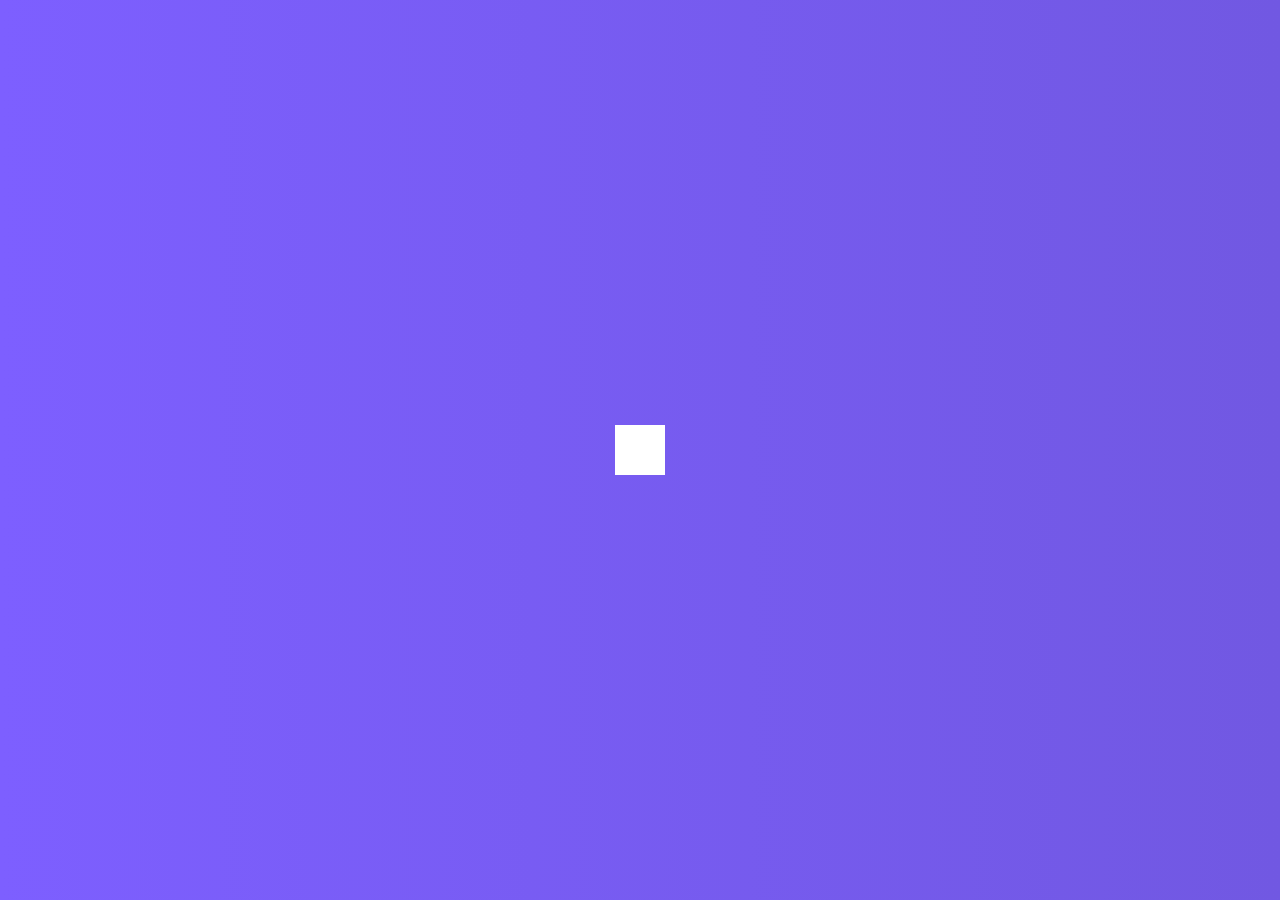
<file: hidden-search/index.html>
<!DOCTYPE html>
<html lang="en">
  <head>
    <meta charset="UTF-8" />
    <meta http-equiv="X-UA-Compatible" content="IE=edge" />
    <meta name="viewport" content="width=device-width, initial-scale=1.0" />
    <link
      rel="stylesheet"
      href="https://cdnjs.cloudflare.com/ajax/libs/font-awesome/5.15.1/css/all.min.css"
      integrity="sha512-+4zCK9k+qNFUR5X+cKL9EIR+ZOhtIloNl9GIKS57V1MyNsYpYcUrUeQc9vNfzsWfV28IaLL3i96P9sdNyeRssA=="
      crossorigin="anonymous"
      referrerpolicy="no-referrer"
    />
    <link rel="stylesheet" href="style.css" />
    <title>Hidden Search</title>
  </head>
  <body>
    <div class="search">
      <input type="text" class="input" placeholder="Search..." />
      <button class="btn"><i class="fas fa-search"></i></button>
    </div>
    <script src="script.js"></script>
  </body>
</html>
</file>
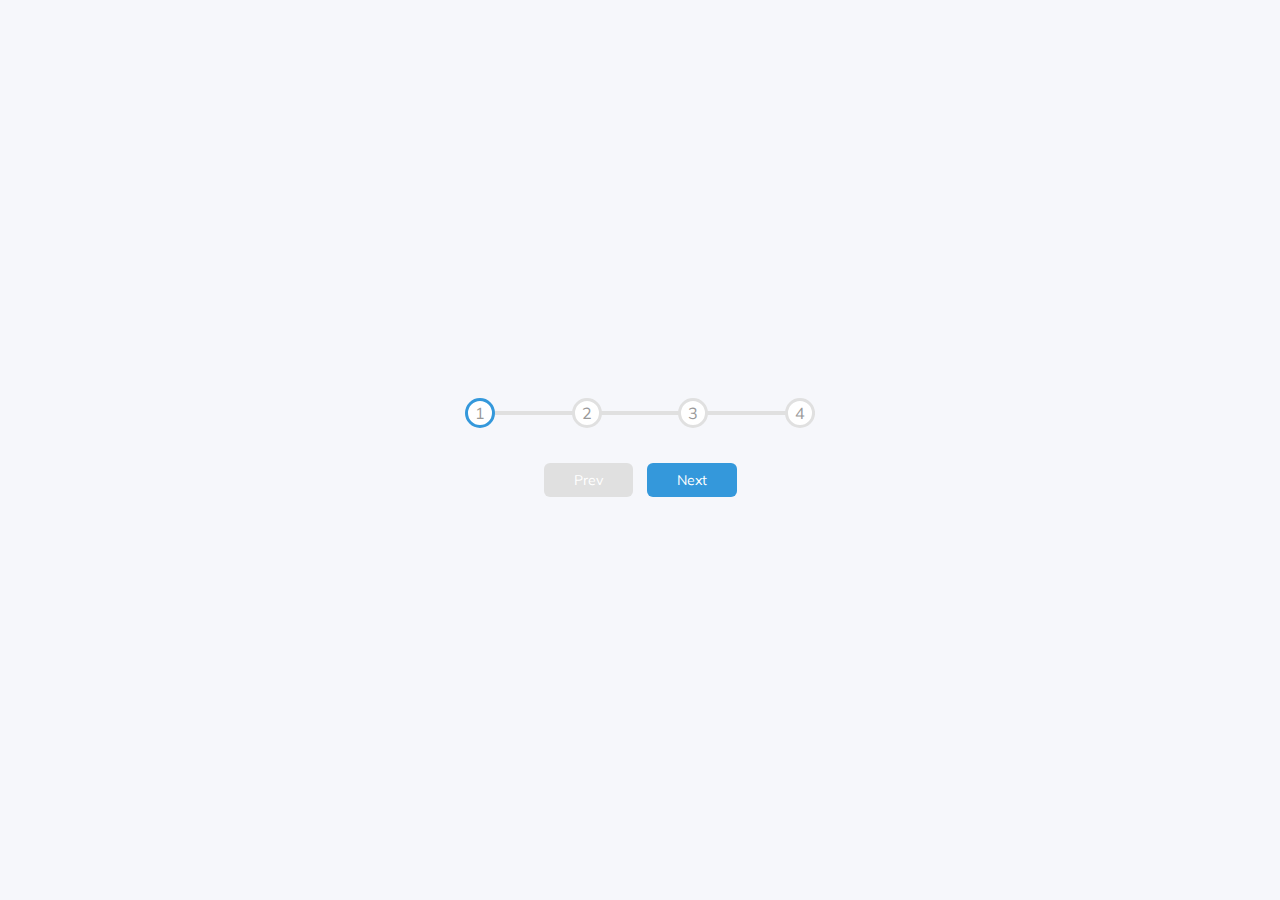
<file: progress-steps/index.html>
<!DOCTYPE html>
<html lang="en">
  <head>
    <meta charset="UTF-8" />
    <meta http-equiv="X-UA-Compatible" content="IE=edge" />
    <meta name="viewport" content="width=device-width, initial-scale=1.0" />
    <link rel="stylesheet" href="style.css" />
    <title>Progress Steps</title>
  </head>
  <body>
    <div class="container">
      <div class="progress-container">
        <div class="progress" id="progress"></div>
        <div class="circle active">1</div>
        <div class="circle">2</div>
        <div class="circle">3</div>
        <div class="circle">4</div>
      </div>
      <button class="btn" id="prev" disabled>Prev</button>
      <button class="btn" id="next">Next</button>
    </div>
    <script src="script.js"></script>
  </body>
</html>
</file>
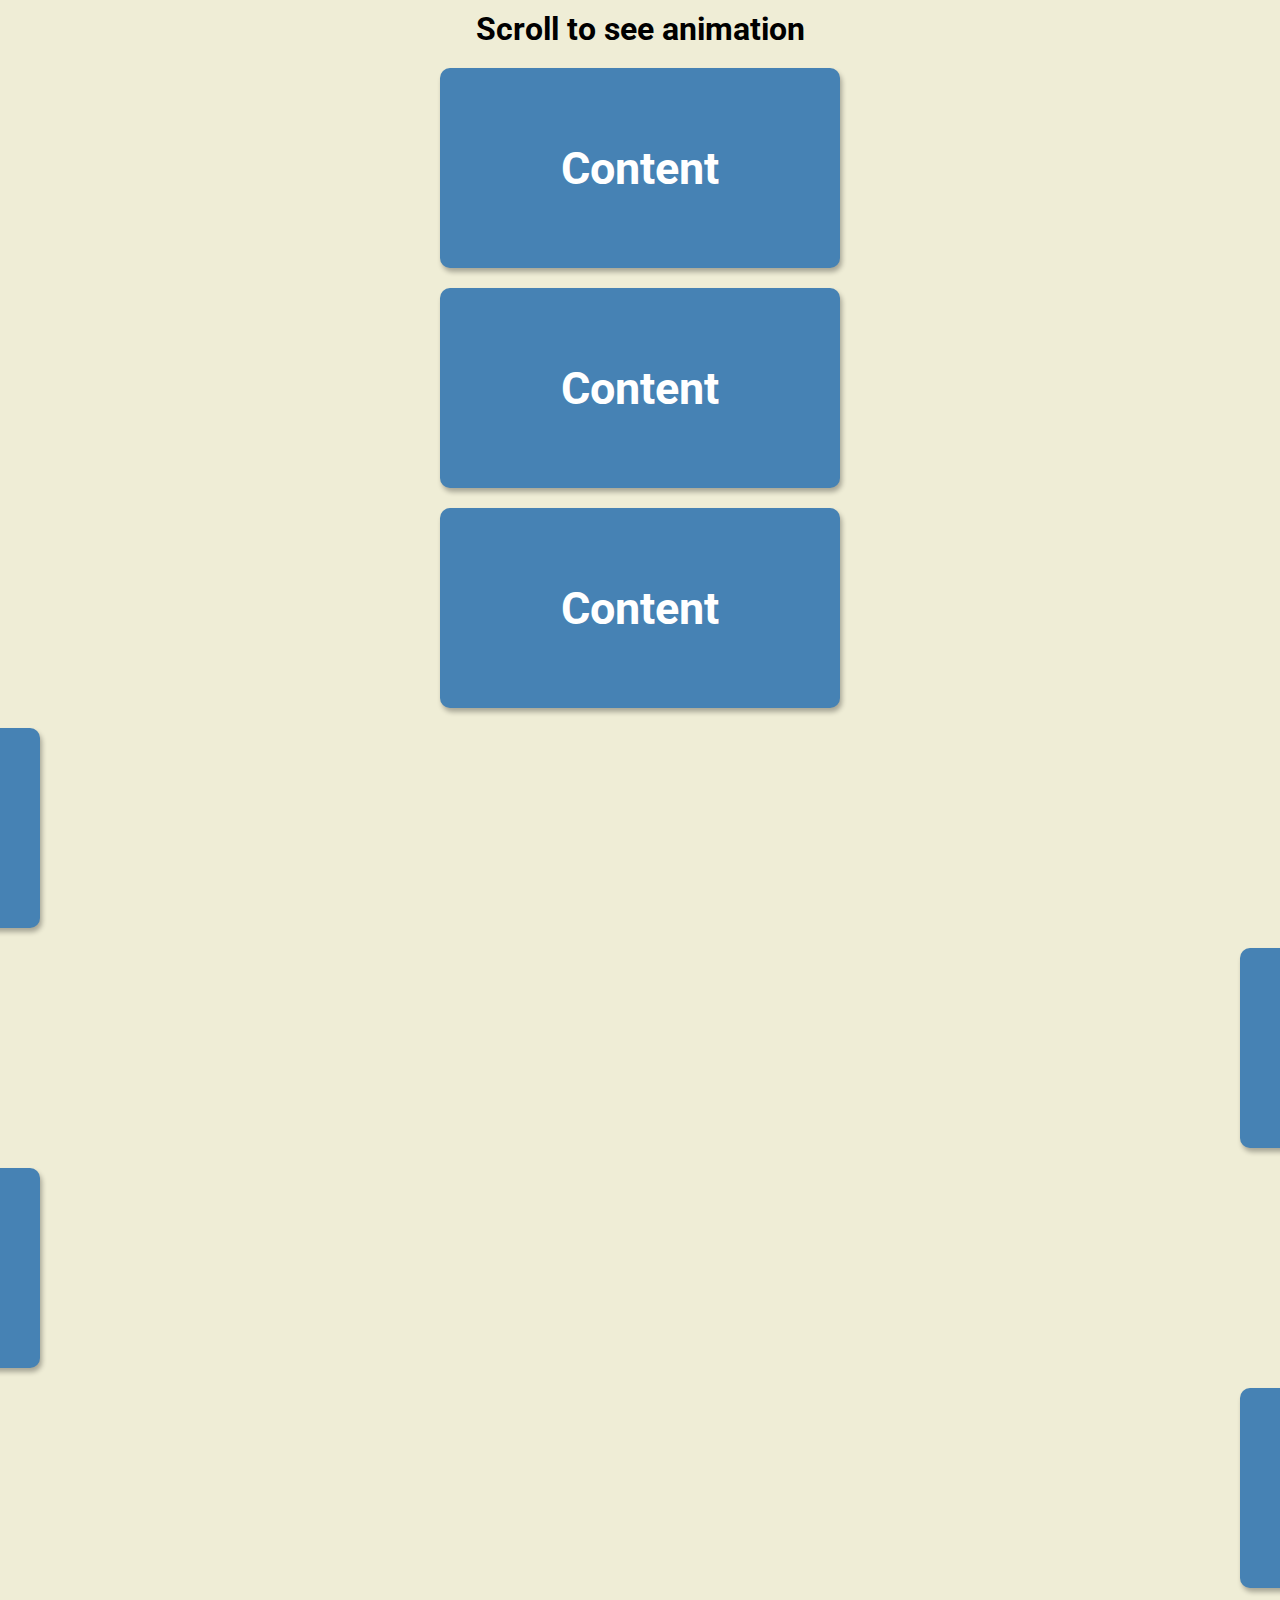
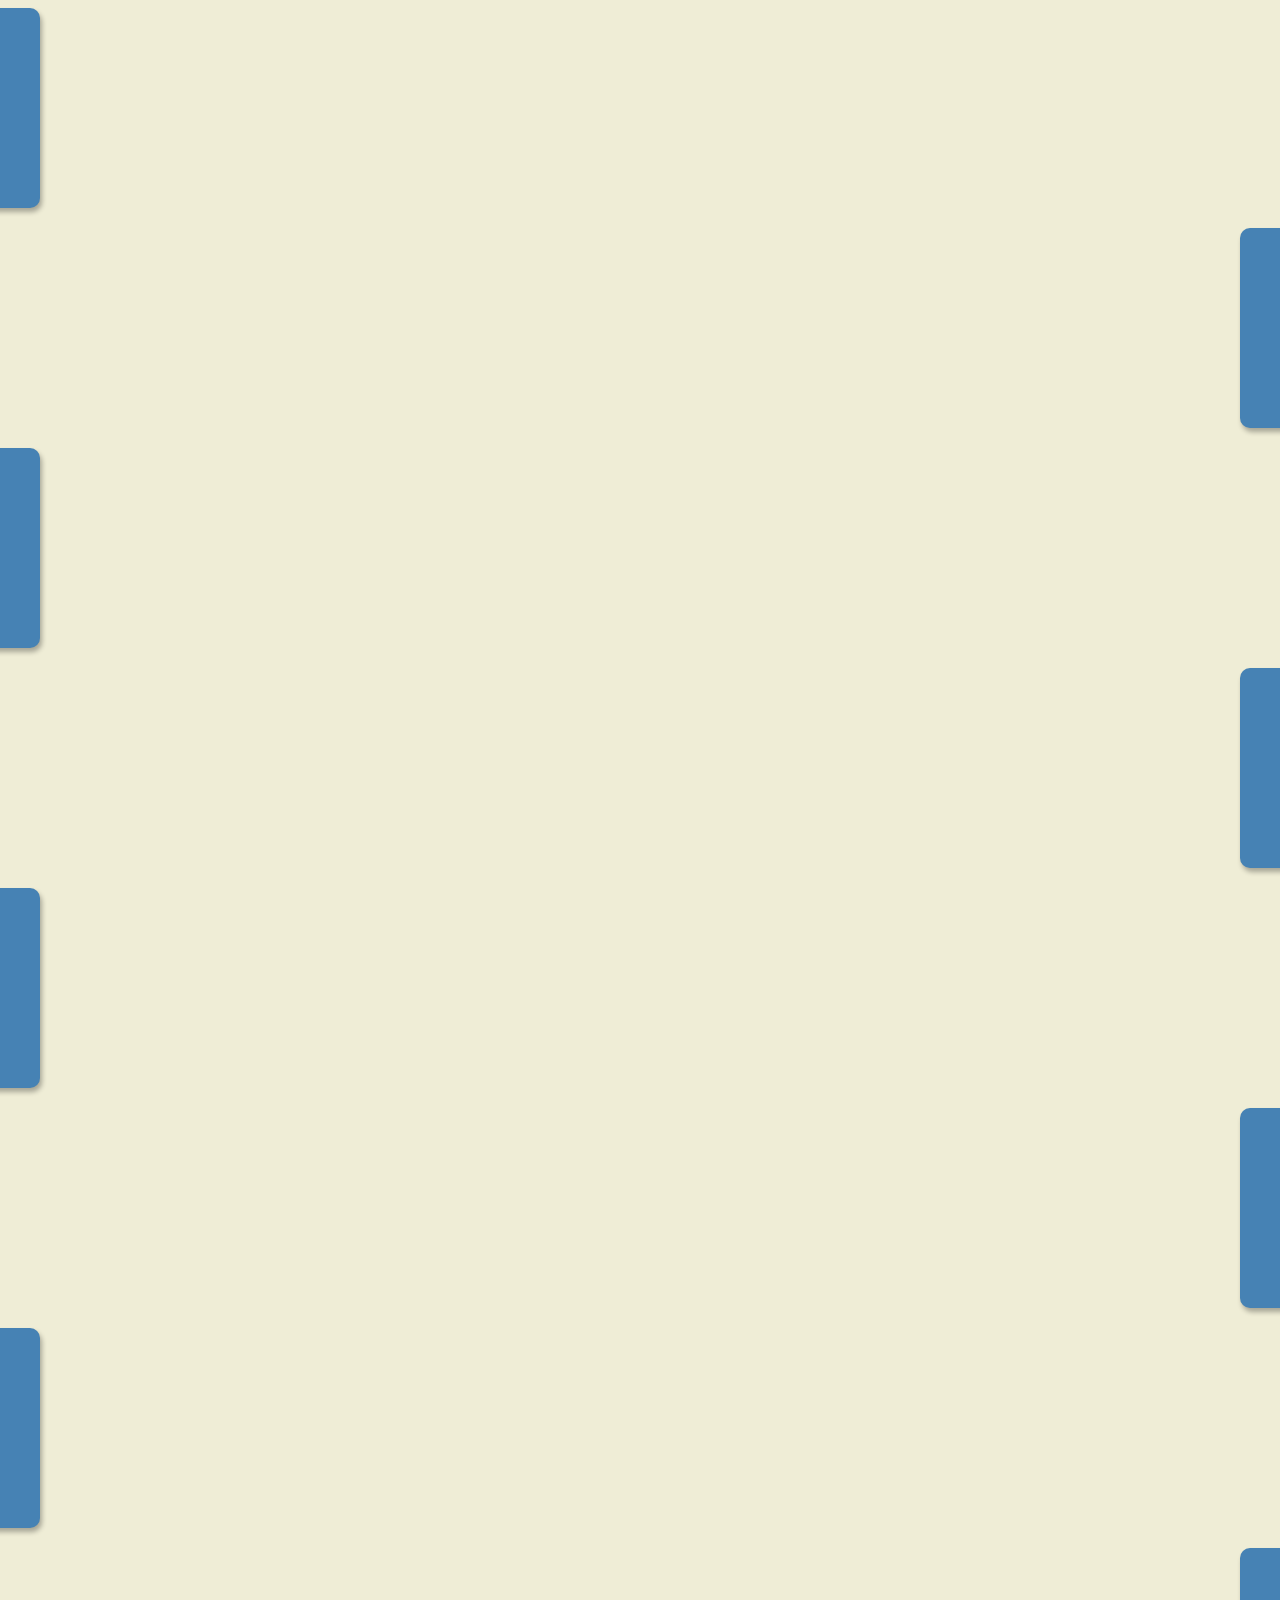
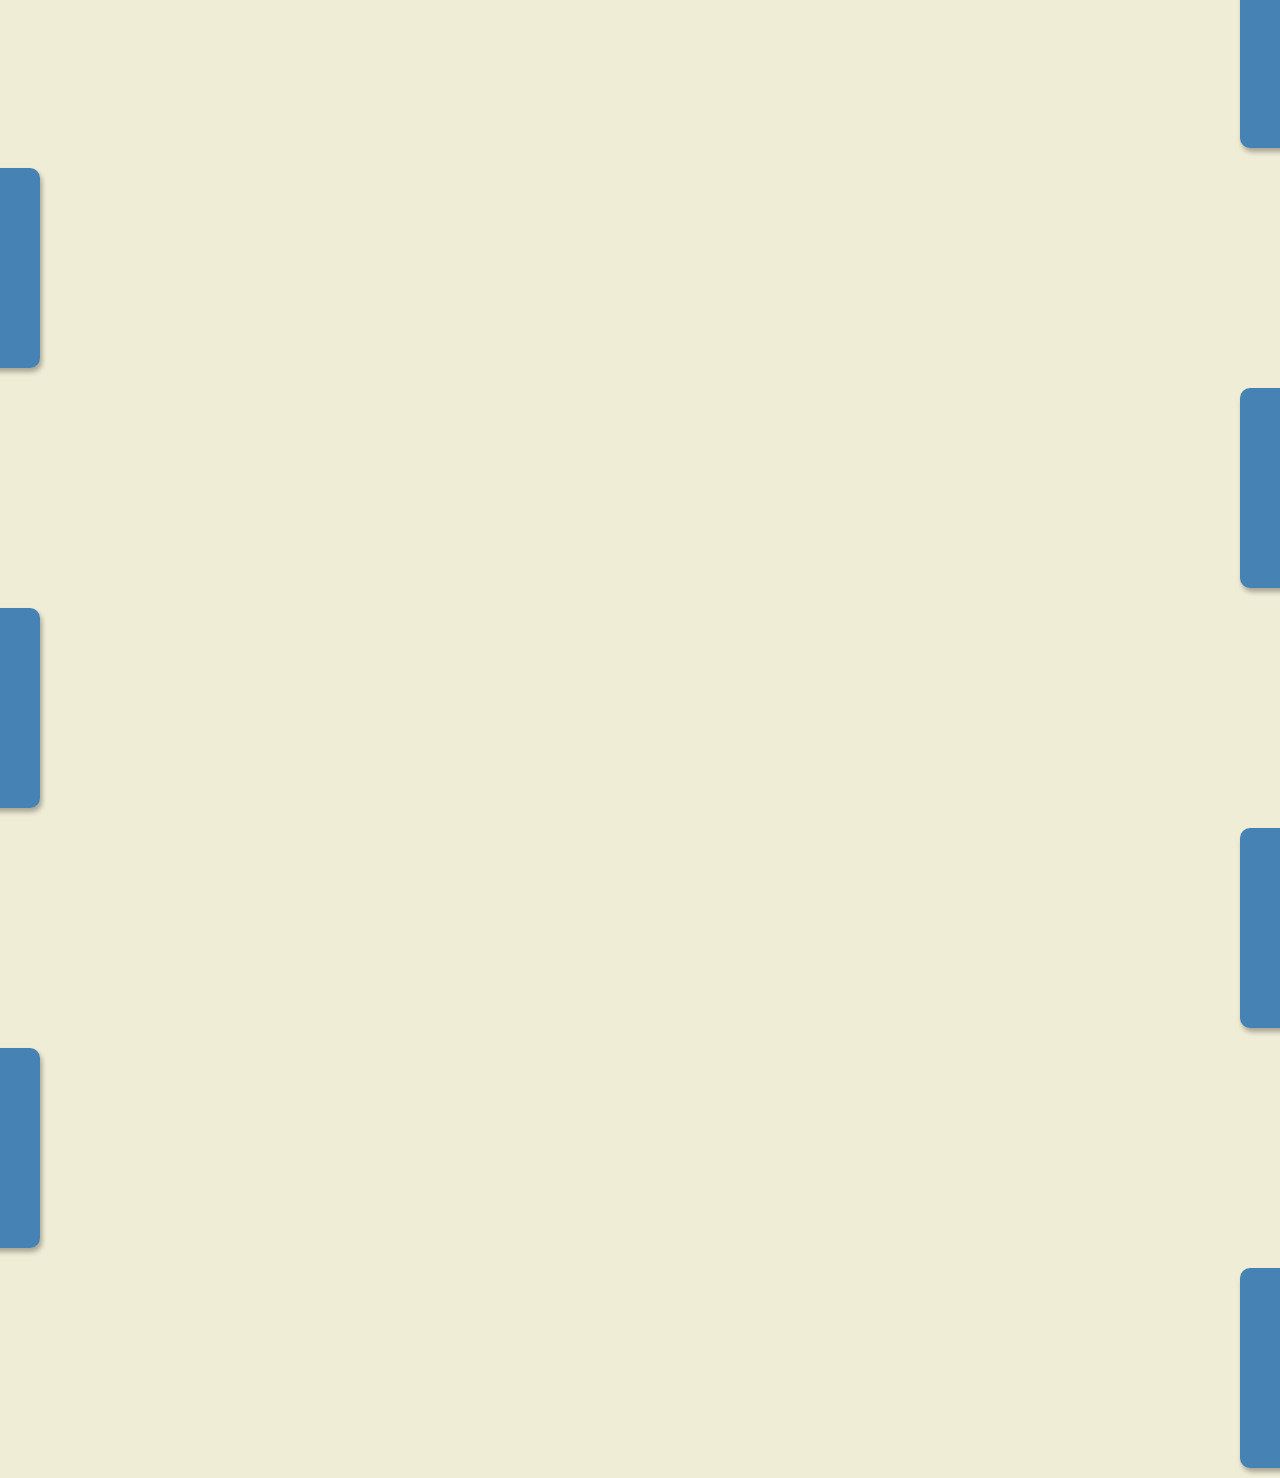
<file: scroll-animation/index.html>
<!DOCTYPE html>
<html lang="en">
  <head>
    <meta charset="UTF-8" />
    <meta http-equiv="X-UA-Compatible" content="IE=edge" />
    <meta name="viewport" content="width=device-width, initial-scale=1.0" />
    <link
      rel="stylesheet"
      href="https://cdnjs.cloudflare.com/ajax/libs/font-awesome/5.15.1/css/all.min.css"
      integrity="sha512-+4zCK9k+qNFUR5X+cKL9EIR+ZOhtIloNl9GIKS57V1MyNsYpYcUrUeQc9vNfzsWfV28IaLL3i96P9sdNyeRssA=="
      crossorigin="anonymous"
      referrerpolicy="no-referrer"
    />
    <link rel="stylesheet" href="style.css" />
    <title>Scroll Animation</title>
  </head>
  <body>
    <h1>Scroll to see animation</h1>
    <div class="box show"><h2>Content</h2></div>
    <div class="box"><h2>Content</h2></div>
    <div class="box"><h2>Content</h2></div>
    <div class="box"><h2>Content</h2></div>
    <div class="box"><h2>Content</h2></div>
    <div class="box"><h2>Content</h2></div>
    <div class="box"><h2>Content</h2></div>
    <div class="box"><h2>Content</h2></div>
    <div class="box"><h2>Content</h2></div>
    <div class="box"><h2>Content</h2></div>
    <div class="box"><h2>Content</h2></div>
    <div class="box"><h2>Content</h2></div>
    <div class="box"><h2>Content</h2></div>
    <div class="box"><h2>Content</h2></div>
    <div class="box"><h2>Content</h2></div>
    <div class="box"><h2>Content</h2></div>
    <div class="box"><h2>Content</h2></div>
    <div class="box"><h2>Content</h2></div>
    <div class="box"><h2>Content</h2></div>
    <div class="box"><h2>Content</h2></div>
    <div class="box"><h2>Content</h2></div>
    <script src="script.js"></script>
  </body>
</html>
</file>
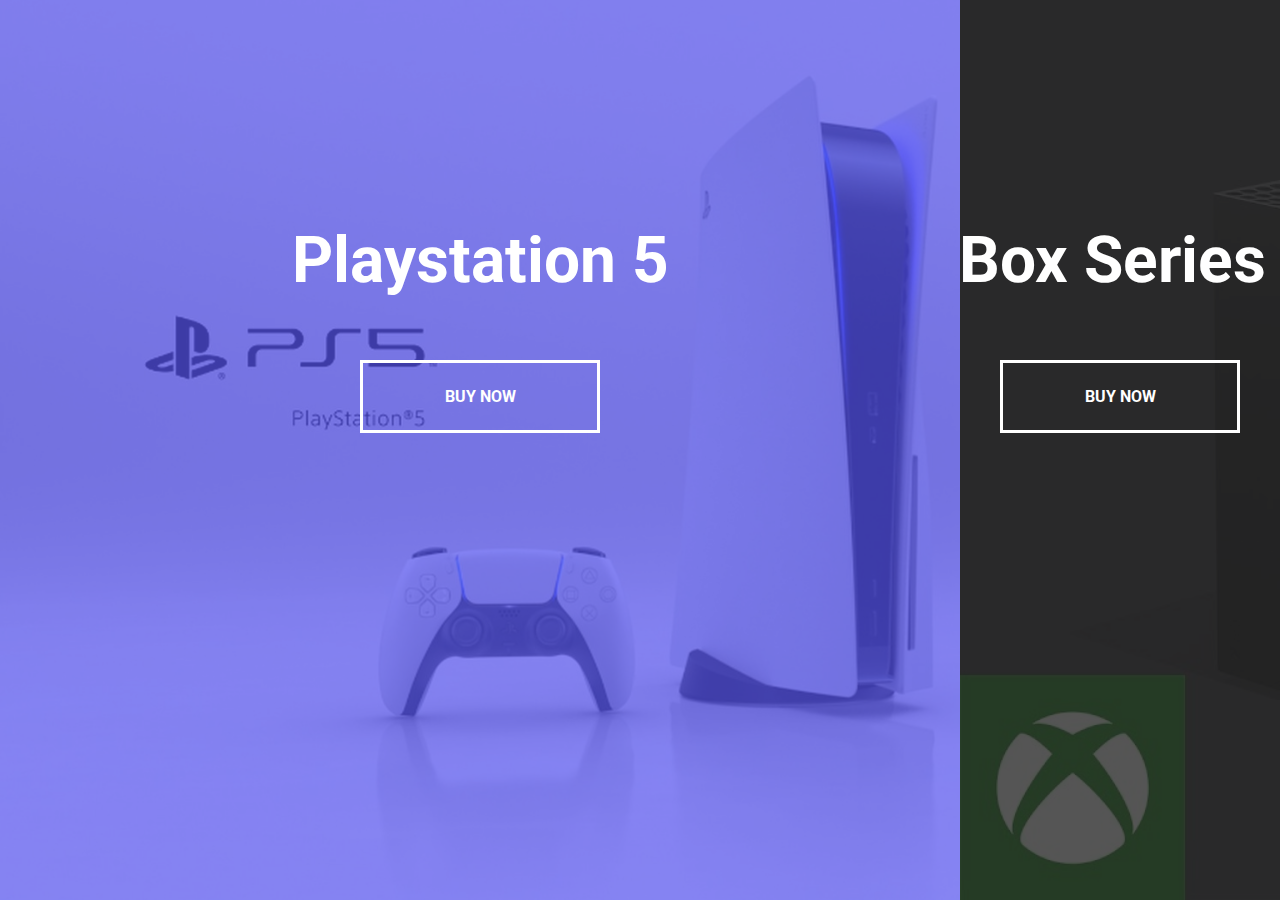
<file: split-landing-page/index.html>
<!DOCTYPE html>
<html lang="en">
  <head>
    <meta charset="UTF-8" />
    <meta http-equiv="X-UA-Compatible" content="IE=edge" />
    <meta name="viewport" content="width=device-width, initial-scale=1.0" />
    <link rel="stylesheet" href="style.css" />
    <title>Split Landing Page</title>
  </head>
  <body>
    <div class="container">
      <div class="split left">
        <h1>Playstation 5</h1>
        <a href="#" class="btn">Buy Now</a>
      </div>
      <div class="split right">
        <h1>XBox Series X</h1>
        <a href="#" class="btn">Buy Now</a>
      </div>
    </div>
    <script src="script.js"></script>
  </body>
</html>
</file>
<file: hidden-search/style.css>
@import url('https://fonts.googleapis.com/css2?family=Roboto:wght@400;700&display=swap');

* {
  box-sizing: border-box;
}

body {
  background-image: linear-gradient(90deg, #7d5fff, #7158e2);
  font-family: 'Roboto', sans-serif;
  margin: 0;
  display: flex;
  align-items: center;
  justify-content: center;
  height: 100vh;
  overflow: hidden;
  margin: 0;
}

.search {
  position: relative;
  height: 50px;
}

.search .input {
  background-color: #fff;
  border: 0;
  font-size: 18px;
  padding: 15px;
  height: 50px;
  width: 50px;
  transition: width 0.3s ease;
}

.btn {
  background-color: #fff;
  border: 0;
  cursor: pointer;
  font-size: 24px;
  position: absolute;
  top: 0;
  left: 0;
  height: 50px;
  width: 50px;
  transition: tranform 0.3s ease;
}

.btn:focus,
.input:focus {
  outline: none;
}

.search.active .input {
  width: 200px;
}

.search.active .btn {
  transform: translateX(198px);
}
</file>
<file: progress-steps/style.css>
@import url('https://fonts.googleapis.com/css2?family=Muli&display=swap');

:root {
  --line-border-fill: #3498db;
  --line-border-empty: #e0e0e0;
}
* {
  box-sizing: border-box;
}

body {
  background-color: #f6f7fb;
  font-family: 'Muli', sans-serif;
  margin: 0;
  display: flex;
  flex-direction: column;
  align-items: center;
  justify-content: center;
  height: 100vh;
  overflow: hidden;
  margin: 0;
}

.container {
  text-align: center;
}

.progress-container {
  display: flex;
  justify-content: space-between;
  position: relative;
  margin-bottom: 30px;
  max-width: 100%;
  width: 350px;
}

.progress-container::before {
  content: '';
  background-color: var(--line-border-empty);
  position: absolute;
  top: 50%;
  left: 0;
  transform: translateY(-50%);
  height: 4px;
  width: 100%;
  z-index: -1;
}

.progress {
  background-color: var(--line-border-fill);
  position: absolute;
  top: 50%;
  left: 0;
  transform: translateY(-50%);
  height: 4px;
  width: 0%;
  z-index: -1;
  transition: 0.4s ease;
}

.circle {
  background-color: #fff;
  color: #999;
  border-radius: 50%;
  height: 30px;
  width: 30px;
  display: flex;
  align-items: center;
  justify-content: center;
  border: 3px solid #e0e0e0;
  transition: 0.4s ease;
}

.circle.active {
  border-color: var(--line-border-fill);
}

.btn {
  background-color: var(--line-border-fill);
  color: #fff;
  border: 0;
  border-radius: 6px;
  cursor: pointer;
  font-family: inherit;
  padding: 8px 30px;
  margin: 5px;
  font-size: 14px;
}

.btn:active {
  transform: scale(0.98);
}

.btn:focus {
  outline: 0;
}

.btn:disabled {
  background-color: var(--line-border-empty);
  cursor: not-allowed;
}
</file>
<file: scroll-animation/style.css>
@import url('https://fonts.googleapis.com/css2?family=Roboto:wght@400;700&display=swap');

* {
  box-sizing: border-box;
}

body {
  background-color: #efedd6;
  font-family: 'Roboto', sans-serif;
  margin: 0;
  display: flex;
  flex-direction: column;
  align-items: center;
  justify-content: center;
  margin: 0;
  overflow-x: hidden;
}

h1 {
  margin: 10px;
}

.box {
  background-color: steelblue;
  color: #fff;
  display: flex;
  align-items: center;
  justify-content: center;
  width: 400px;
  height: 200px;
  margin: 10px;
  border-radius: 10px;
  box-shadow: 2px 4px 5px rgba(0, 0, 0, 0.3);
  transform: translateX(200%);
  transition: transform 0.4s ease;
}

.box:nth-of-type(even) {
  transform: translateX(-200%);
}

.box.show {
  transform: translateX(0);
}
.box h2 {
  font-size: 45px;
}
</file>
<file: split-landing-page/style.css>
@import url('https://fonts.googleapis.com/css2?family=Roboto:wght@400;700&display=swap');

:root {
  --left-bg-color: rgba(87, 84, 236, 0.7);
  --right-bg-color: rgba(43, 43, 43, 0.8);
  --left-btn-hover-color: rgba(87, 84, 236, 1);
  --right-btn-hover-color: rgba(28, 122, 28, 1);
  --hover-width: 75%;
  --other-width: 25%;
  --speed: 1000ms;
}

* {
  box-sizing: border-box;
}

body {
  font-family: 'Roboto', sans-serif;
  height: 100vh;
  overflow: hidden;
  margin: 0;
}

h1 {
  font-size: 4rem;
  color: #fff;
  position: absolute;
  left: 50%;
  top: 20%;
  transform: translateX(-50%);
  white-space: nowrap;
}

.btn {
  position: absolute;
  left: 50%;
  top: 40%;
  transform: translateX(-50%);
  text-decoration: none;
  color: #fff;
  border: #fff solid 0.2rem;
  font-size: 1rem;
  width: 15rem;
  padding: 1.5rem;
  display: flex;
  align-items: center;
  justify-content: center;
  font-weight: bold;
  text-transform: uppercase;
}

.split.left .btn:hover {
  background-color: var(--left-btn-hover-color);
  border-color: var(--left-btn-hover-color);
}

.split.right .btn:hover {
  background-color: var(--right-btn-hover-color);
  border-color: var(--right-btn-hover-color);
}

.container {
  position: relative;
  width: 100%;
  height: 100%;
  background: #333;
}

.split {
  position: absolute;
  width: 50%;
  height: 100%;
  overflow: hidden;
}

.split.left {
  left: 0;
  background: url('ps.jpg');
  background-repeat: no-repeat;
  background-size: cover;
}

.split.left::before {
  content: '';
  position: absolute;
  width: 100%;
  height: 100%;
  background-color: var(--left-bg-color);
}

.split.right::before {
  content: '';
  position: absolute;
  width: 100%;
  height: 100%;
  background-color: var(--right-bg-color);
}

.split.right {
  right: 0;
  background: url('xbox.jpg');
  background-repeat: no-repeat;
  background-size: cover;
}

.split.right,
.split.left,
.split.right::before,
.split.left::before {
  transition: all var(--speed) ease-in-out;
}

.hover-left .left {
  width: var(--hover-width);
}

.hover-left .right {
  width: var(--other-width);
}

.hover-right .right {
  width: var(--hover-width);
}

.hover-right .left {
  width: var(--other-width);
}

@media (max-width: 800px) {
  h1 {
    font-size: 2rem;
    top: 30%;
  }

  .btn {
    padding: 1.2rem;
    width: 12rem;
  }
}
</file>
